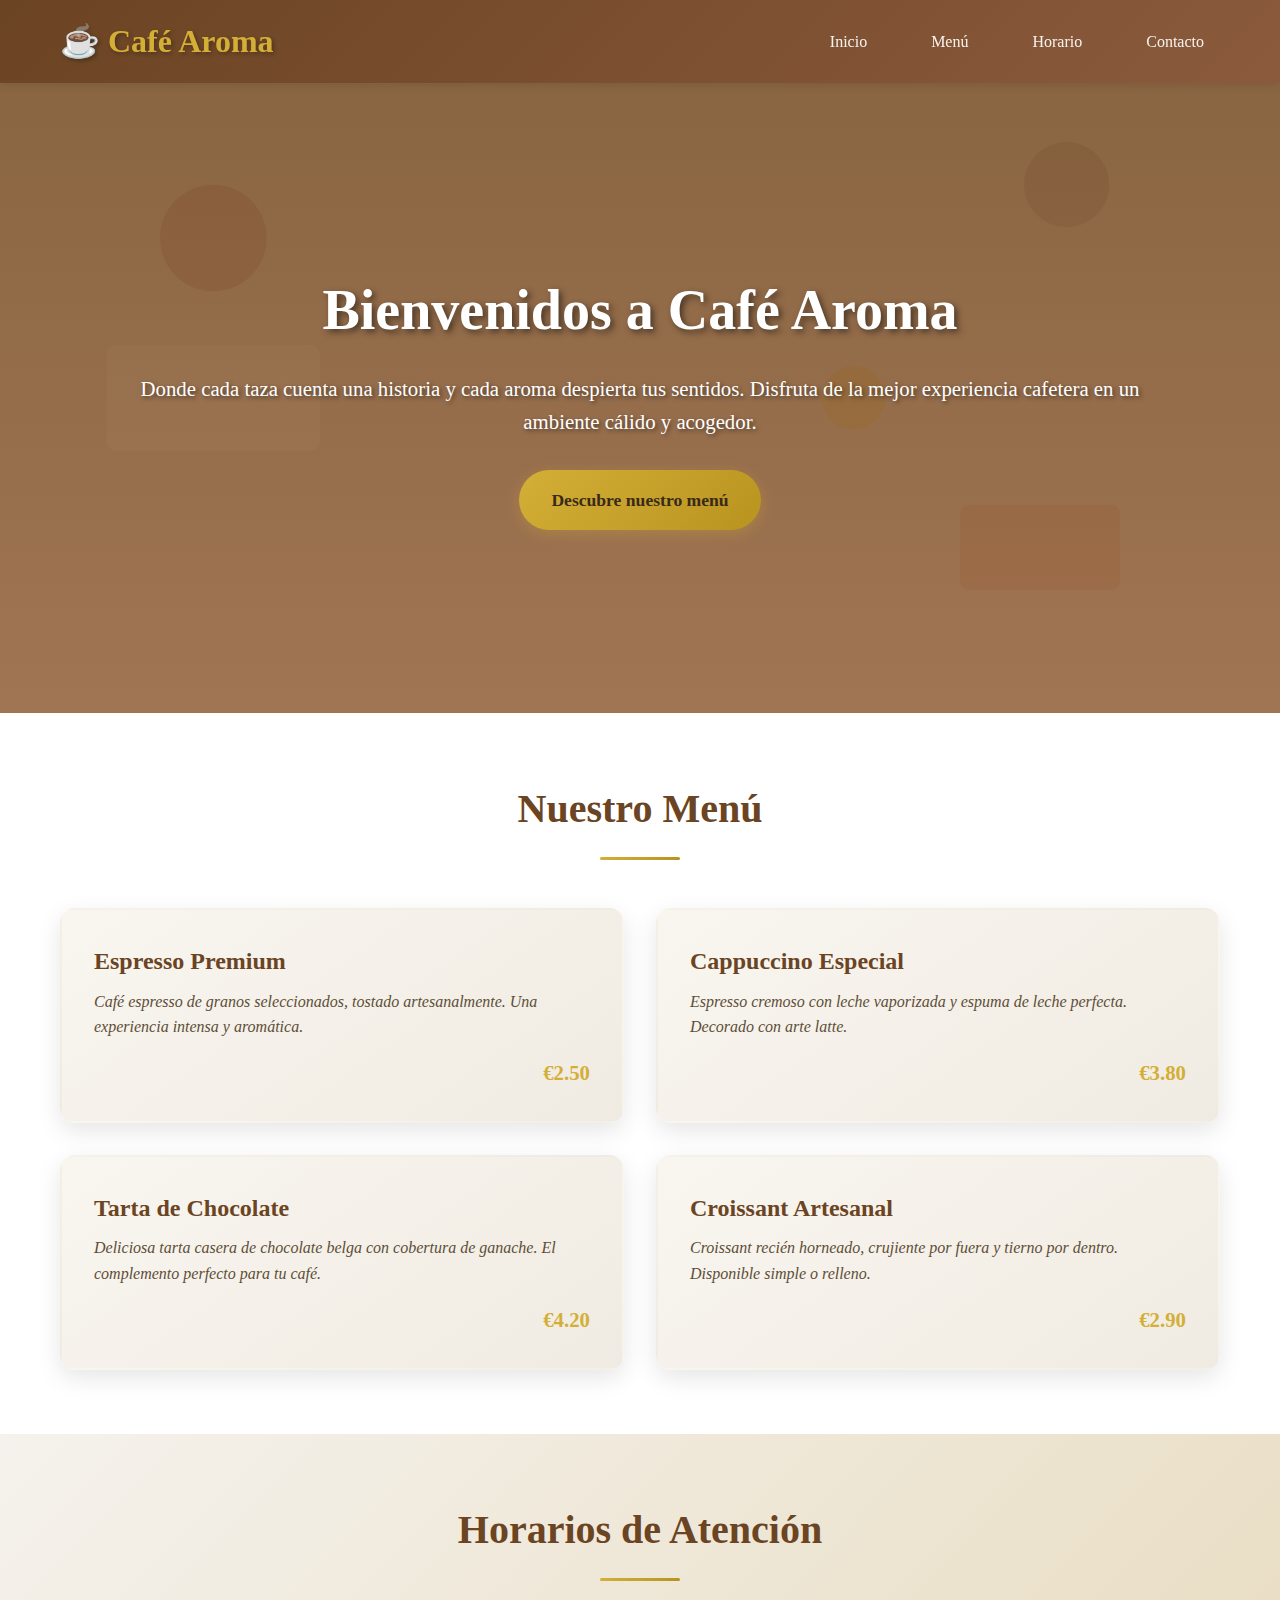
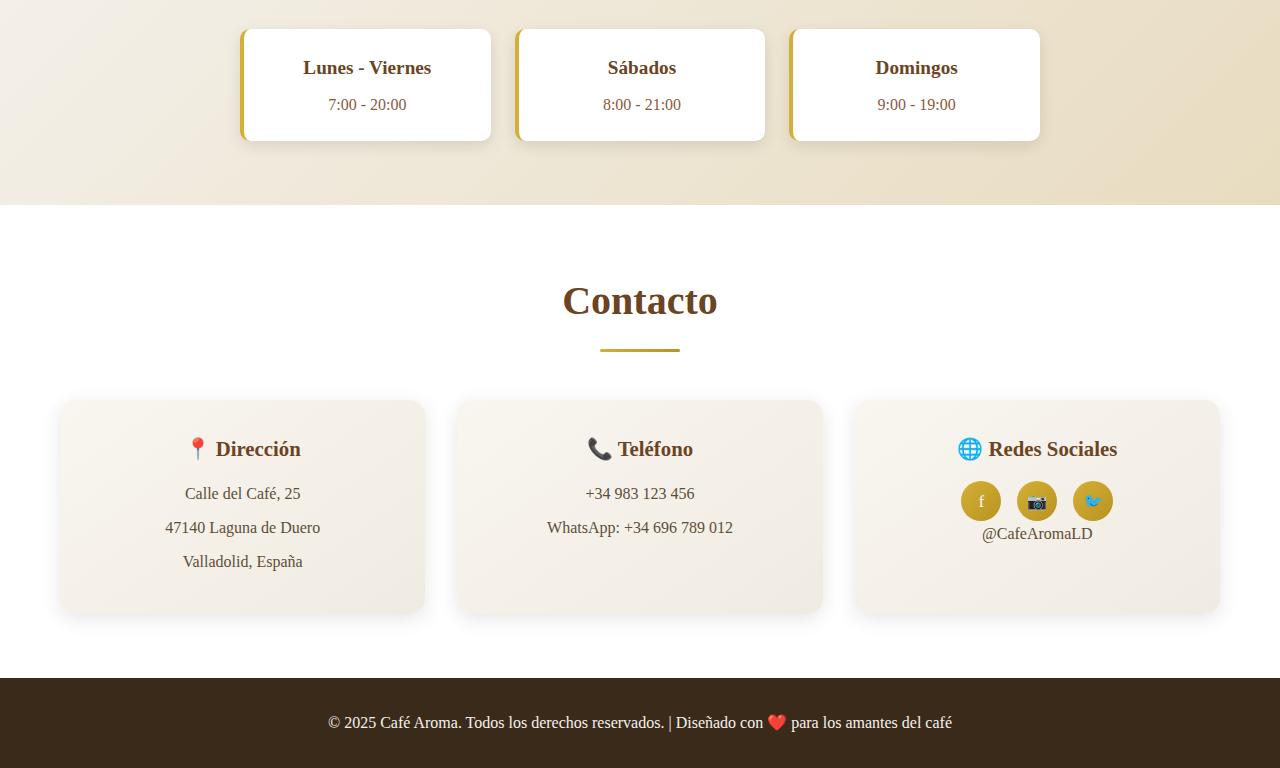
<file: index.html>
<!DOCTYPE html>
<html lang="es">
<head>
    <meta charset="UTF-8">
    <meta name="viewport" content="width=device-width, initial-scale=1.0">
    <title>Café Aroma - Tu lugar favorito para el café</title>
    <link rel="stylesheet" href="./style.css">
</head>
<body>
    <header>
        <div class="container">
            <div class="header-content">
                <div class="logo">☕ Café Aroma</div>
                <nav>
                    <ul>
                        <li><a href="#inicio">Inicio</a></li>
                        <li><a href="#menu">Menú</a></li>
                        <li><a href="#horario">Horario</a></li>
                        <li><a href="#contacto">Contacto</a></li>
                    </ul>
                </nav>
            </div>
        </div>
    </header>

    <section id="inicio" class="hero">
        <div class="container">
            <div class="hero-content">
                <h1>Bienvenidos a Café Aroma</h1>
                <p>Donde cada taza cuenta una historia y cada aroma despierta tus sentidos. Disfruta de la mejor experiencia cafetera en un ambiente cálido y acogedor.</p>
                <a href="#menu" class="cta-button">Descubre nuestro menú</a>
            </div>
        </div>
    </section>

    <section id="menu" class="menu">
        <div class="container">
            <h2>Nuestro Menú</h2>
            <div class="menu-grid">
                <div class="menu-item">
                    <h3>Espresso Premium</h3>
                    <p>Café espresso de granos seleccionados, tostado artesanalmente. Una experiencia intensa y aromática.</p>
                    <div class="price">€2.50</div>
                </div>
                <div class="menu-item">
                    <h3>Cappuccino Especial</h3>
                    <p>Espresso cremoso con leche vaporizada y espuma de leche perfecta. Decorado con arte latte.</p>
                    <div class="price">€3.80</div>
                </div>
                <div class="menu-item">
                    <h3>Tarta de Chocolate</h3>
                    <p>Deliciosa tarta casera de chocolate belga con cobertura de ganache. El complemento perfecto para tu café.</p>
                    <div class="price">€4.20</div>
                </div>
                <div class="menu-item">
                    <h3>Croissant Artesanal</h3>
                    <p>Croissant recién horneado, crujiente por fuera y tierno por dentro. Disponible simple o relleno.</p>
                    <div class="price">€2.90</div>
                </div>
            </div>
        </div>
    </section>

    <section id="horario" class="horario">
        <div class="container">
            <h2>Horarios de Atención</h2>
            <div class="schedule-grid">
                <div class="day-schedule">
                    <h4>Lunes - Viernes</h4>
                    <p>7:00 - 20:00</p>
                </div>
                <div class="day-schedule">
                    <h4>Sábados</h4>
                    <p>8:00 - 21:00</p>
                </div>
                <div class="day-schedule">
                    <h4>Domingos</h4>
                    <p>9:00 - 19:00</p>
                </div>
            </div>
        </div>
    </section>

    <section id="contacto" class="contacto">
        <div class="container">
            <h2>Contacto</h2>
            <div class="contact-grid">
                <div class="contact-item">
                    <h4>📍 Dirección</h4>
                    <p>Calle del Café, 25</p>
                    <p>47140 Laguna de Duero</p>
                    <p>Valladolid, España</p>
                </div>
                <div class="contact-item">
                    <h4>📞 Teléfono</h4>
                    <p>+34 983 123 456</p>
                    <p>WhatsApp: +34 696 789 012</p>
                </div>
                <div class="contact-item">
                    <h4>🌐 Redes Sociales</h4>
                    <div class="social-links">
                        <a href="#" title="Facebook">f</a>
                        <a href="#" title="Instagram">📷</a>
                        <a href="#" title="Twitter">🐦</a>
                    </div>
                    <p>@CafeAromaLD</p>
                </div>
            </div>
        </div>
    </section>

    <footer>
        <div class="container">
            <p>&copy; 2025 Café Aroma. Todos los derechos reservados. | Diseñado con ❤️ para los amantes del café</p>
        </div>
    </footer>
</body>
</html>
</file>
<file: style.css>
* {
            margin: 0;
            padding: 0;
            box-sizing: border-box;
        }

        body {
            font-family: 'Georgia', serif;
            line-height: 1.6;
            color: #3a2a1a;
            background-color: #f5f2ed;
        }

        .container {
            max-width: 1200px;
            margin: 0 auto;
            padding: 0 20px;
        }

        /* Header */
        header {
            background: linear-gradient(135deg, #6b4423, #8b5a3c);
            color: #f5f2ed;
            padding: 1rem 0;
            box-shadow: 0 2px 10px rgba(0,0,0,0.1);
            position: sticky;
            top: 0;
            z-index: 100;
        }

        .header-content {
            display: flex;
            justify-content: space-between;
            align-items: center;
            flex-wrap: wrap;
        }

        .logo {
            font-size: 2rem;
            font-weight: bold;
            color: #d4af37;
            text-shadow: 2px 2px 4px rgba(0,0,0,0.3);
        }

        nav ul {
            list-style: none;
            display: flex;
            gap: 2rem;
        }

        nav a {
            color: #f5f2ed;
            text-decoration: none;
            font-weight: 500;
            transition: color 0.3s ease;
            padding: 0.5rem 1rem;
            border-radius: 5px;
        }

        nav a:hover {
            color: #d4af37;
            background-color: rgba(255,255,255,0.1);
        }

        /* Sections */
        section {
            padding: 4rem 0;
        }

        h2 {
            text-align: center;
            font-size: 2.5rem;
            margin-bottom: 3rem;
            color: #6b4423;
            position: relative;
        }

        h2::after {
            content: '';
            display: block;
            width: 80px;
            height: 3px;
            background: linear-gradient(90deg, #d4af37, #b8941f);
            margin: 1rem auto;
            border-radius: 2px;
        }

        /* Inicio Section */
        .hero {
            background: linear-gradient(rgba(107, 68, 35, 0.7), rgba(139, 90, 60, 0.7)), 
                        url('data:image/svg+xml,<svg xmlns="http://www.w3.org/2000/svg" viewBox="0 0 1200 600"><rect fill="%23d2b48c" width="1200" height="600"/><circle fill="%23a0522d" cx="200" cy="150" r="50" opacity="0.3"/><circle fill="%23daa520" cx="800" cy="300" r="30" opacity="0.4"/><circle fill="%236b4423" cx="1000" cy="100" r="40" opacity="0.2"/><rect fill="%23f5deb3" x="100" y="250" width="200" height="100" rx="10" opacity="0.3"/><rect fill="%23cd853f" x="900" y="400" width="150" height="80" rx="8" opacity="0.4"/></svg>');
            background-size: cover;
            background-position: center;
            color: white;
            text-align: center;
            min-height: 70vh;
            display: flex;
            align-items: center;
            justify-content: center;
        }

        .hero-content h1 {
            font-size: 3.5rem;
            margin-bottom: 1rem;
            text-shadow: 3px 3px 6px rgba(0,0,0,0.5);
        }

        .hero-content p {
            font-size: 1.3rem;
            margin-bottom: 2rem;
            max-width: 1000px;
            text-shadow: 2px 2px 4px rgba(0,0,0,0.5);
        }

        .cta-button {
            display: inline-block;
            background: linear-gradient(135deg, #d4af37, #b8941f);
            color: #3a2a1a;
            padding: 1rem 2rem;
            text-decoration: none;
            border-radius: 50px;
            font-weight: bold;
            font-size: 1.1rem;
            transition: all 0.3s ease;
            box-shadow: 0 4px 15px rgba(212, 175, 55, 0.3);
        }

        .cta-button:hover {
            transform: translateY(-3px);
            box-shadow: 0 8px 25px rgba(212, 175, 55, 0.4);
        }

        /* Menu Section */
        .menu {
            background-color: white;
        }

        .menu-grid {
            display: grid;
            grid-template-columns: repeat(auto-fit, minmax(500px, 1fr));
            gap: 2rem;
            margin-top: 2rem;
        }

        .menu-item {
            background: linear-gradient(145deg, #f9f6f0, #f0ebe2);
            padding: 2rem;
            border-radius: 15px;
            box-shadow: 0 8px 25px rgba(0,0,0,0.1);
            transition: transform 0.3s ease, box-shadow 0.3s ease;
            border: 2px solid transparent;
        }

        .menu-item:hover {
            transform: translateY(-5px);
            box-shadow: 0 15px 35px rgba(107, 68, 35, 0.2);
            border-color: #d4af37;
        }

        .menu-item h3 {
            color: #6b4423;
            font-size: 1.5rem;
            margin-bottom: 0.5rem;
        }

        .menu-item p {
            color: #5d4e37;
            margin-bottom: 1rem;
            font-style: italic;
        }

        .price {
            font-size: 1.3rem;
            font-weight: bold;
            color: #d4af37;
            text-align: right;
        }

        /* Horario Section */
        .horario {
            background: linear-gradient(135deg, #f5f2ed, #e8dcc0);
        }

        .schedule-grid {
            display: grid;
            grid-template-columns: repeat(auto-fit, minmax(200px, 1fr));
            gap: 1.5rem;
            max-width: 800px;
            margin: 0 auto;
        }

        .day-schedule {
            background: white;
            padding: 1.5rem;
            border-radius: 10px;
            text-align: center;
            box-shadow: 0 5px 15px rgba(0,0,0,0.1);
            border-left: 4px solid #d4af37;
        }

        .day-schedule h4 {
            color: #6b4423;
            font-size: 1.2rem;
            margin-bottom: 0.5rem;
        }

        .day-schedule p {
            color: #8b5a3c;
            font-weight: 500;
        }

        /* Contacto Section */
        .contacto {
            background-color: white;
        }

        .contact-grid {
            display: grid;
            grid-template-columns: repeat(auto-fit, minmax(250px, 1fr));
            gap: 2rem;
        }

        .contact-item {
            text-align: center;
            padding: 2rem;
            background: linear-gradient(145deg, #f9f6f0, #f0ebe2);
            border-radius: 15px;
            box-shadow: 0 5px 20px rgba(0,0,0,0.1);
        }

        .contact-item h4 {
            color: #6b4423;
            font-size: 1.3rem;
            margin-bottom: 1rem;
        }

        .contact-item p {
            color: #5d4e37;
            margin-bottom: 0.5rem;
        }

        .social-links {
            display: flex;
            justify-content: center;
            gap: 1rem;
            margin-top: 1rem;
        }

        .social-links a {
            display: inline-flex;
            align-items: center;
            justify-content: center;
            width: 40px;
            height: 40px;
            background: linear-gradient(135deg, #d4af37, #b8941f);
            color: white;
            border-radius: 50%;
            text-decoration: none;
            transition: transform 0.3s ease;
        }

        .social-links a:hover {
            transform: scale(1.1);
        }

        /* Footer */
        footer {
            background: #3a2a1a;
            color: #f5f2ed;
            text-align: center;
            padding: 2rem 0;
        }

        /* Responsive Design */
        @media (max-width: 768px) {
            .header-content {
                flex-direction: column;
                gap: 1rem;
            }

            nav ul {
                gap: 1rem;
            }

            .hero-content h1 {
                font-size: 2.5rem;
            }

            .hero-content p {
                font-size: 1.1rem;
            }

            h2 {
                font-size: 2rem;
            }

            .menu-grid {
                grid-template-columns: 1fr;
            }

            .schedule-grid {
                grid-template-columns: 1fr;
            }
        }

        @media (max-width: 480px) {
            .container {
                padding: 0 15px;
            }

            section {
                padding: 2rem 0;
            }

            .hero-content h1 {
                font-size: 2rem;
            }

            .menu-item, .contact-item {
                padding: 1.5rem;
            }
        }
</file>
